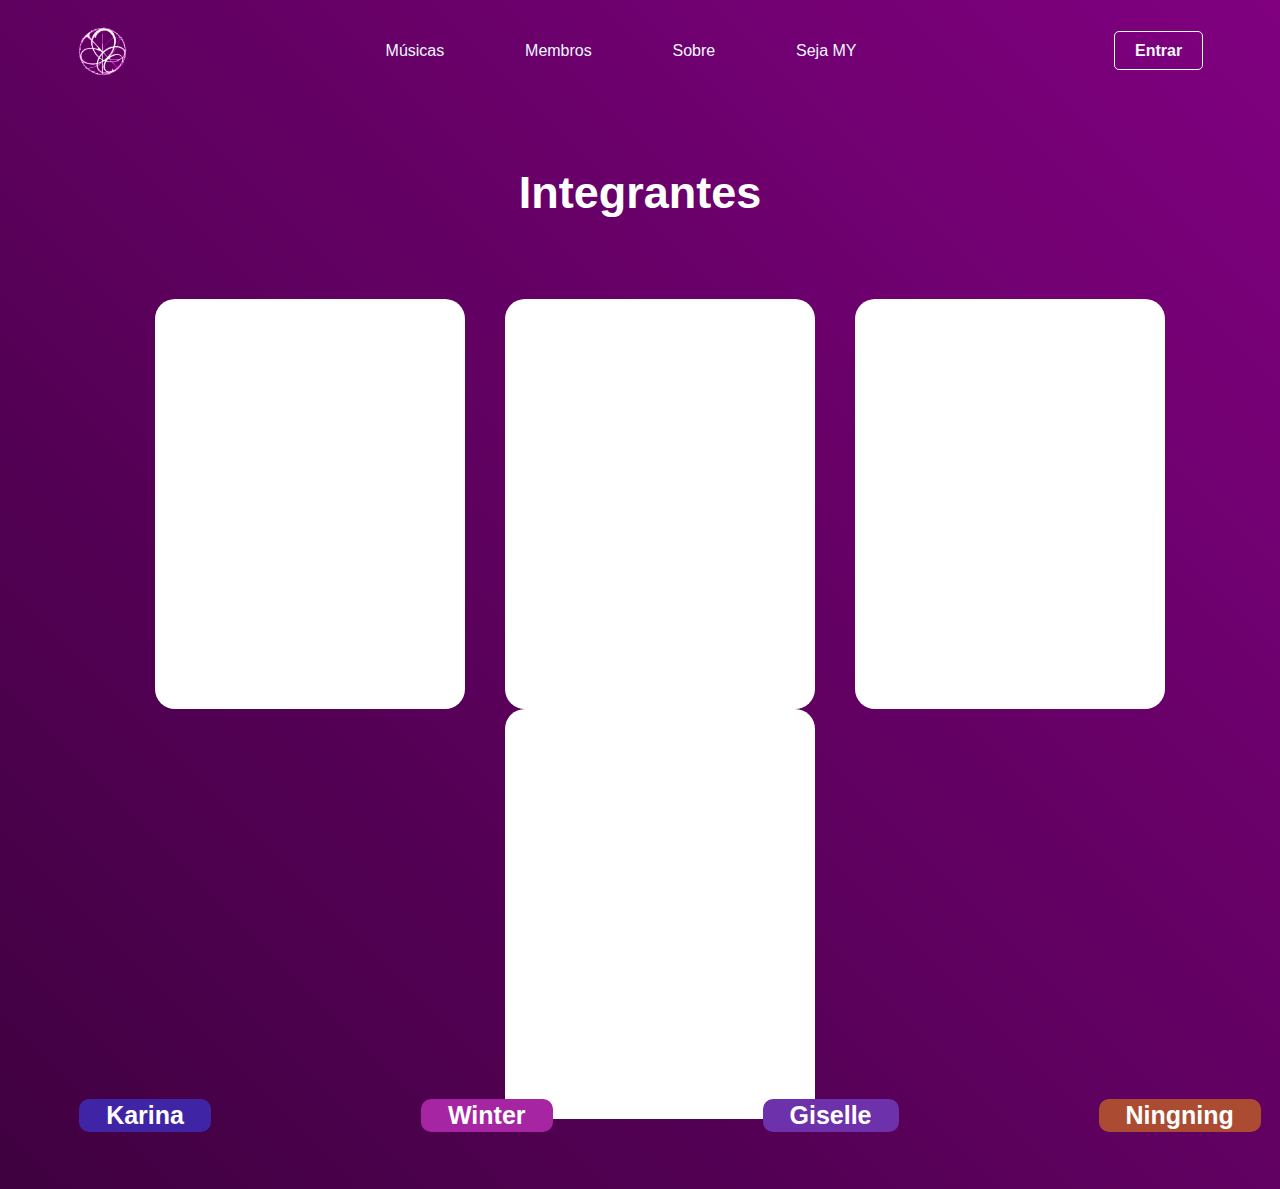
<file: Members/members.html>
<!DOCTYPE html>
<html lang="pt-br">
<head>
    <meta charset="UTF-8">
    <meta name="viewport" content="width=device-width, initial-scale=1.0">
    <title>Membros</title>
    <link rel="stylesheet" href="members.css">
</head>
<body>

    <header>

        <nav>

            <div class="iconImage"> 
            <a href="/Home/index.html"> <img src="MembersImages/aespasn.png" id="icon"> </a>
            </div>

            <div class="navLinks"> 
            <a href="https://open.spotify.com/playlist/37i9dQZF1DX5CHJY6ZqPPz" target="_blank"> Músicas </a>
            <a href="/Members/members.html"> Membros </a>
            <a href="#"> Sobre </a> 
            <a href="#"> Seja MY </a>

            </div>

            <div id="btnEnter">

                <a href="#" id="singup"> Entrar </a>

            </div>

        </nav>


    </header>

    <p id="title"> Integrantes </p>

     <ul class="container-cards" id="members-list">

        <li class="card1" data-member="karina"> </li>
        <li class="card2" data-member="winter">  </li>
        <li class="card3" data-member="giselle">  </li>
        <li class="card4" data-member="ningning"> </a>  </li>                  
        
        </div>

    </div>

    <div class="members-container"> 

        <ul class="container" id="members-list">
        
            <li id="karina" data-member="karina">  Karina  </a> </li>
            <li id="winter" data-member="winter">  Winter </li> </a>
            <li id="giselle" data-member="giselle">  Giselle </li> </a>
            <li id="ningning" data-member="ningning"> Ningning </a> </li>

        </ul>  

    <div id="descriptions">

         <h2 id="memberTitle"> </h2>

         <img id="member-image" style="display: none;"/>

         

            <p id="karina-description" class="description" style="display: none;">
                    
                    <span> Nome completo: </span>  Yoo Jimin
                    <br><br> <span>Nome artístico</span>: Karina
                    <br> <br> <span> Data de nascimento:</span> 11 de abril de 2000
                    <br> <br> <span> Nacionalidade:</span> Sul-coreana
                    <br> <br> <span> Posição no grupo: </span> Líder, dançarina principal, vocalista e rapper
                    <br> <br> <span>Carreira:  </span> Karina foi revelada como integrante do aespa em <br> novembro de 2020.  Antes de seu debut oficial, ela já havia chamado   <br> atenção por suas aparições em vídeos de dança e colaborações com <br> outros artistas  da SM Entertainment.
                    
                    <br> <br> <span>Habilidades:</span>
                    Ela é conhecida por sua habilidade excepcional na dança <br> e por sua presença  carismática no palco. Além de ser uma talentosa <br> dançarina, Karina  também é reconhecida por suas habilidades vocais e de rap.

                    <br> <br> <span> Aparência e Estilo: </span>
                    Karina é frequentemente elogiada por sua beleza e <br> estilo elegante. Sua presença visual é um dos aspectos que destacam <br> sua personalidade única dentro do grupo.

                    <br> <br> <span> Interesses Pessoais:</span>
                    Além de suas atividades como ídolo, Karina tem <br> interesse em moda e beleza, e muitas vezes participa de sessões de fotos <br> e campanhas promocionais. Ela também interage ativamente com os fãs <br> nas redes sociais,  compartilhando momentos de sua vida pessoal e profissional.

                    <br> <br> <span> Conceito:</span>
                    No universo conceitual do aespa, Karina tem um avatar virtual <br> chamado "æ-Karina", que complementa sua personagem no grupo. Essa narrativa <br> faz parte do conceito inovador do grupo, que mistura elementos reais e virtuais.

                    <br><br>

                    <a href="https://www.instagram.com/katarinabluu/"  target="_blank"> Instagram </a>
                    
                    <a href="https://youtu.be/Hcu-Nr3wdGw?si=3yC5Mg76xtQXNYpb"  target="_blank"> Introdução </a>
                    
                    <a href="https://www.youtube.com/watch?v=mJXcDIP59cc&pp=ygUQa2FyaW5hIHN1cGVybm92YQ%3D%3D"  target="_blank"> Armageddon </a>

                    
                </p>

        
                <p id="winter-description" class="description" style="display: none;">
                         
                    <span> Nome completo: </span> Kim Minjeong
                    <br><br> <span>Nome artístico</span>: Winter
                    <br> <br> <span> Data de nascimento:</span> 1 de janeiro de 2001
                    <br> <br> <span> Nacionalidade:</span> Sul-coreana
                    <br> <br> <span> Posição no grupo: </span> Vocalista principal e dançarina
                    <br> <br> <span>Carreira:  </span> Winter foi apresentada como integrante do aespa <br> em novembro de 2020. Ela foi trainee por vários anos antes <br> de debutar com o grupo. 
                    
                    <br> <br> <span>Habilidades:</span>
                    Winter é conhecida por suas habilidades vocais <br> impressionantes e sua performance de dança. Sua voz é muitas vezes <br> ddestacada nas músicas do aespa por sua clareza e expressividade.

                    <br> <br> <span> Aparência e Estilo: </span>
                    Ela é frequentemente elogiada por sua beleza e <br> carisma no palco, com uma presença que atrai a atenção do público. 

                    <br> <br> <span> Interesses Pessoais:</span>
                    Winter tem interesse em esportes e jogos <br>além de música. Ela também se destaca por sua personalidade <br> encantadora e relacionável.

                    <br> <br> <span> Conceito:</span>
                    No universo do aespa, Winter tem um avatar virtual. <br>  chamado "æ-Winter", que faz parte da narrativa do grupo

                    <br><br>

                    <a href="https://www.instagram.com/imwinter/"> Instagram </a>
                    
                    <a href="https://www.youtube.com/watch?v=846_pp-6oWk&ab_channel=aespa"> Introdução </a>
                    
                    <a href="https://www.youtube.com/watch?v=7rNFpH4rU-8&ab_channel=aespa"> Armageddon </a>

                    
                </p>

                <p id="giselle-description" class="description" style="display: none;">
                    <span>Nome completo:</span> Uchinaga Aeri
                    <br><br><span>Nome artístico:</span> Giselle
                    <br><br><span>Data de nascimento:</span> 30 de outubro de 2000
                    <br><br><span>Nacionalidade:</span> Japonesa-coreana
                    <br><br><span>Posição no grupo:</span> Rapper principal e vocalista
                    <br><br><span>Carreira:</span> Giselle foi revelada como integrante do aespa <br> em novembro de 2020. Antes de seu debut, ela foi trainee na <br> SM Entertainment por aproximadamente um ano.
                    <br><br><span>Habilidades:</span> Giselle é reconhecida por suas habilidades como <br> rapper, trazendo uma energia única ao grupo. Ela também <br> contribui com seus vocais, adicionando versatilidade às músicas do aespa.
                    <br><br><span>Aparência e Estilo:</span> Ela tem uma presença marcante no palco <br> e é conhecida por seu estilo distinto e fashion-forward.
                    <br><br><span>Interesses Pessoais:</span> Giselle tem interesse em música e moda. <br> Ela fala japonês, coreano e inglês, o que a ajuda a se conectar <br> com fãs internacionais.
                    <br><br><span>Conceito:</span> No universo do aespa, Giselle tem um avatar virtual <br> chamado "æ-Giselle", que complementa sua personagem no grupo.
                    <br><br>
                    <a href="https://www.instagram.com/aerichandesu/" target="_blank">Instagram</a>
                    <a href="https://www.youtube.com/watch?v=pBvw2_e8Ws8&ab_channel=aespa" target="_blank">Introdução</a>
                    <a href="https://www.youtube.com/watch?v=PjwklKNDPeg&ab_channel=aespa" target="_blank"> Armageddon </a>
                </p>

        
                <p id="ningning-description" class="description" style="display: none;">
                    <span>Nome completo:</span> Ning Yizhuo
                    <br><br><span>Nome artístico:</span> Ningning
                    <br><br><span>Data de nascimento:</span> 23 de outubro de 2002
                    <br><br><span>Nacionalidade:</span> Chinesa
                    <br><br><span>Posição no grupo:</span> Vocalista principal
                    <br><br><span>Carreira:</span> Ningning foi a última integrante revelada em <br> novembro de 2020. Ela se juntou à SM Entertainment  em <br> 2016 e treinou por alguns anos antes de debutar com o aespa.
                    <br><br><span>Habilidades:</span> Ningning é altamente valorizada por suas habilidades <br> vocais poderosas e emotivas. Sua capacidade de transmitir emoções através <br> do canto é um dos pontos altos do grupo.
                    <br><br><span>Aparência e Estilo:</span> Ela possui uma presença vibrante e <br> expressiva no palco, com um estilo que reflete sua personalidade animada.
                    <br><br><span>Interesses Pessoais:</span> Ningning gosta de pintar e desenhar, <br> além de ter um interesse por moda. Ela fala mandarim e <br> coreano, o que a ajuda a  se conectar com uma base de fãs diversa.
                    <br><br><span>Conceito:</span> No universo do aespa, Ningning tem um avatar virtual <br> chamado "æ-Ningning", que é parte integrante da narrativa do grupo.
                    <br><br>
                    <a href="https://www.instagram.com/imnotningning/" target="_blank">Instagram</a>
                    <a href="https://www.youtube.com/watch?v=bONr7tZ7VIU&ab_channel=aespa" target="_blank">Introdução</a>
                    <a href="https://www.youtube.com/watch?v=iUt1-AD-39o&ab_channel=aespa" target="_blank">Armageddon</a>
                </p>
    </div > 

       
   

<script src="members.js"> </script>
    
</body>
</html>
</file>
<file: Members/members.css>
body {

    margin: 0;
    padding: 0;
    background: linear-gradient(45deg, #3F0140, purple);    
     font-family: "Roboto", sans-serif;

}

.roboto-light-italic {
    font-family: "Roboto", sans-serif;
    font-weight: 300;
    font-style: italic;
}


header {

    display: flex;
    justify-content: center;
    align-items: center;
    padding: 0 2vw;

}

nav {

    display: flex;
    justify-content: space-between;
    align-items: center;
    width: 100%;
    padding: 2vw 4vw;

}

.navLinks {
    display: flex;
    gap: 4vw; /* Reduzi o gap para melhor comportamento */
    text-align: center;
}

.navLinks a {
    text-decoration: none;
    color: aliceblue;
    transition: all 0.4s cubic-bezier(0.25, 0.46, 0.45, 0.94); /* Suavização personalizada */
    padding: 0.5vw 1vw;
    border: 2px solid transparent; /* Borda transparente inicial */
    border-radius: 0.5vw;
    white-space: nowrap; /* Evita quebra de texto */
}

.navLinks a:hover {
    color: #3F0140;
    font-weight: 600;
    background-color: white;
    border-color: #ef78dc;
    transform: scale(1.05); /* Efeito de zoom sutil */
    box-shadow: 0 4px 12px rgba(239, 120, 220, 0.3);
}


.iconImage a {

    display: flex;
    /* background-color: rgb(192, 243, 181); */
    border-radius: 5vw;
    justify-content: start;
    align-items: start;


}

#btnEnter a {

    text-decoration: none;
    color: aliceblue;
    border: white solid 1px;
    padding: 10px 20px;
    font-weight: 600;
    border-radius: 5px;
    transition: background-color 0.3s ease;

}

#btnEnter a:hover {

    background-color: white;
    color: #3F0140;
    font-weight: 600;

}

.iconImage a #icon {

    width: 4vw;

}


.members-container {

    position: relative;
    
    font-family: "Roboto", sans-serif;
        font-weight: 400;
        font-style: normal;
        font-size: 15px;

}

#title{

    color: white;
    position: relative;
    text-align: center;
    top: 20px;
    margin-bottom: 100px;

    font-family: "Roboto", sans-serif;
        font-weight: 600;
        font-style: normal;
        font-size: 45px;
       

}


.container {

display: flex;
justify-content:center;
color: white;
list-style: none;
column-gap: 280px;
position: relative;
text-align: center;
top: -20px;

}

.container li {

    
position:relative;

text-align: center;



}

.container-cards{

    display: flex;
    flex-flow: row wrap;
    justify-content:center;
    column-gap: 40px;
    
}

.card1 {

display: block;
background-color: #ffffff;
width: 300px;
height: 400px;

background-image: url(https://pbs.twimg.com/media/GM--3btbAAAOwgi?format=jpg&name=4096x4096);
background-size: cover;
border-radius: 20px;

box-shadow: 0 0 0px rgba(0);
transition: box-shadow 0.5s;

padding: 5px;
transition: margin 0.5s, padding 0.5s;

}


.card1:hover {

    box-shadow: 0px 0px 50px 10px #3f25a6; /*0 6px 20px 0 rgba(0,0,0,0.19) ;*/
    padding: 20px;

}

.card2 {

    display: block;
    
    
    width: 300px;
    height: 400px;
    
    
    background-color: #ffffff;
    background-image: url(https://pbs.twimg.com/media/GM5zV0SakAEo2ex?format=jpg&name=4096x4096);
    background-size:cover;
    border-radius: 20px;

    box-shadow: 0 0 0px rgba(0);
    transition: box-shadow 0.5s;


    padding: 5px;
    transition: margin 0.5s, padding 0.5s;


}

.card2:hover {

    box-shadow: 0px 0px 50px 10px #a625a2; /*0 6px 20px 0 rgba(0,0,0,0.19) ;*/
    padding: 20px;

}

.card3 {

    display: block;
    background-color: #ffffff;
    width: 300px;
    height: 400px;
 
    background-image: url(https://pbs.twimg.com/media/GM57IS7aIAAPKsu?format=jpg&name=medium);
    background-size: cover;
    border-radius: 20px;

    box-shadow: 0 0 0px rgba(0);
    transition: box-shadow 0.5s;
    

    padding: 5px;
    transition: margin 0.5s, padding 0.5s;

}

.card3:hover {

    box-shadow: 0px 0px 50px 10px #6d32ab; /*0 6px 20px 0 rgba(0,0,0,0.19) ;*/
    padding: 20px;
        
}

.card4   {

    display: block;
    background-color: #ffffff;
    width: 300px;
    height: 400px;

    background-image: url(https://pbs.twimg.com/media/GM--vi-bEAATqkz?format=jpg&name=4096x4096);
    background-size: cover;
    border-radius: 20px;

    box-shadow: 0 0 0px rgba(0);
    transition: box-shadow 0.5s;
    
    padding: 5px;
    transition: margin 0.5s, padding 0.5s;
            
}

.card4:hover {

    box-shadow: 0px 0px 50px 10px #ab4c32; /*0 6px 20px 0 rgba(0,0,0,0.19) ;*/
    padding: 20px;
        
}

#karina  {
    color: white;
    font-family: "Roboto", sans-serif;
    font-weight: 600;
    font-size: 25px;
    font-style: normal;
    position:relative;
    left: 100px;
    border: #3f25a6 2px solid;
    border-radius: 10px;
    padding-left: 25px;
    padding-right: 25px;
    text-decoration: none;
    background-color: #3f25a6;
    
}


#winter  {
    color: white;
    font-family: "Roboto", sans-serif;
    font-weight: 600;
    font-size: 25px;
    font-style: normal;
    position:relative;
    left: 30px;
    border: #a625a2 2px solid;
    border-radius: 10px;
    padding-left: 25px;
    padding-right: 25px;
    text-decoration: none;
    background-color: #a625a2;
    
}

#giselle  {
    color: white;
    background-color: #6d32ab;

    font-family: "Roboto", sans-serif;
    font-weight: 600;
    font-size: 25px;
    font-style: normal;
    
    position:relative;
    left: -40px;
    
    border: #6d32ab 2px solid;
    border-radius: 10px;
    
    padding-left: 25px;
    padding-right: 25px;
    
    text-decoration: none;
   
    
}

#ningning  {
    color: white;
    background-color: #ab4c32;

    font-family: "Roboto", sans-serif;
    font-weight: 600;
    font-size: 25px;
    font-style: normal;
    
    position:relative;
    right: 120px;
    
    border: #ab4c32 2px solid;
    border-radius: 10px;
    
    padding-left: 25px;
    padding-right: 25px;
    
    text-decoration: none;
   
    
}


#memberTitle {

    color: white;
    font-family: "Roboto", sans-serif;
    font-weight: 600;
    font-size: 25px;
    font-style: normal;
    background-color: #3F0140;
    
    position: relative;
    text-align: center;
    top: 0px;


}

.description {


    color: white;
    font-family: "Roboto", sans-serif;
    font-weight: 400;
    font-size: 17px;
    font-style: normal;
    position:relative;
    left: 15px;
    
}

span {

    font-family: "Roboto", sans-serif;
    font-weight: 700;
    font-size: 17px;
    font-style: normal;
    text-indent:100px;

}

#member-image{

width: 400px;
height: 600px;
position: relative;
float: inline-end;
border-radius: 20px;
right: 60px;
top: 25px;


}

.description  a {


    color: white;
    font-family: "Roboto", sans-serif;
    font-weight: 400;
    font-size: 17px;
    font-style: normal;
    position:relative;
    text-decoration: none;
    display: inline-block;
    border-radius: 5px;
    border: 2px solid;

    
    
    padding-left: 15px;
    padding-right: 15px;
    padding-bottom: 5px;
    padding-top: 5px;
}
</file>
